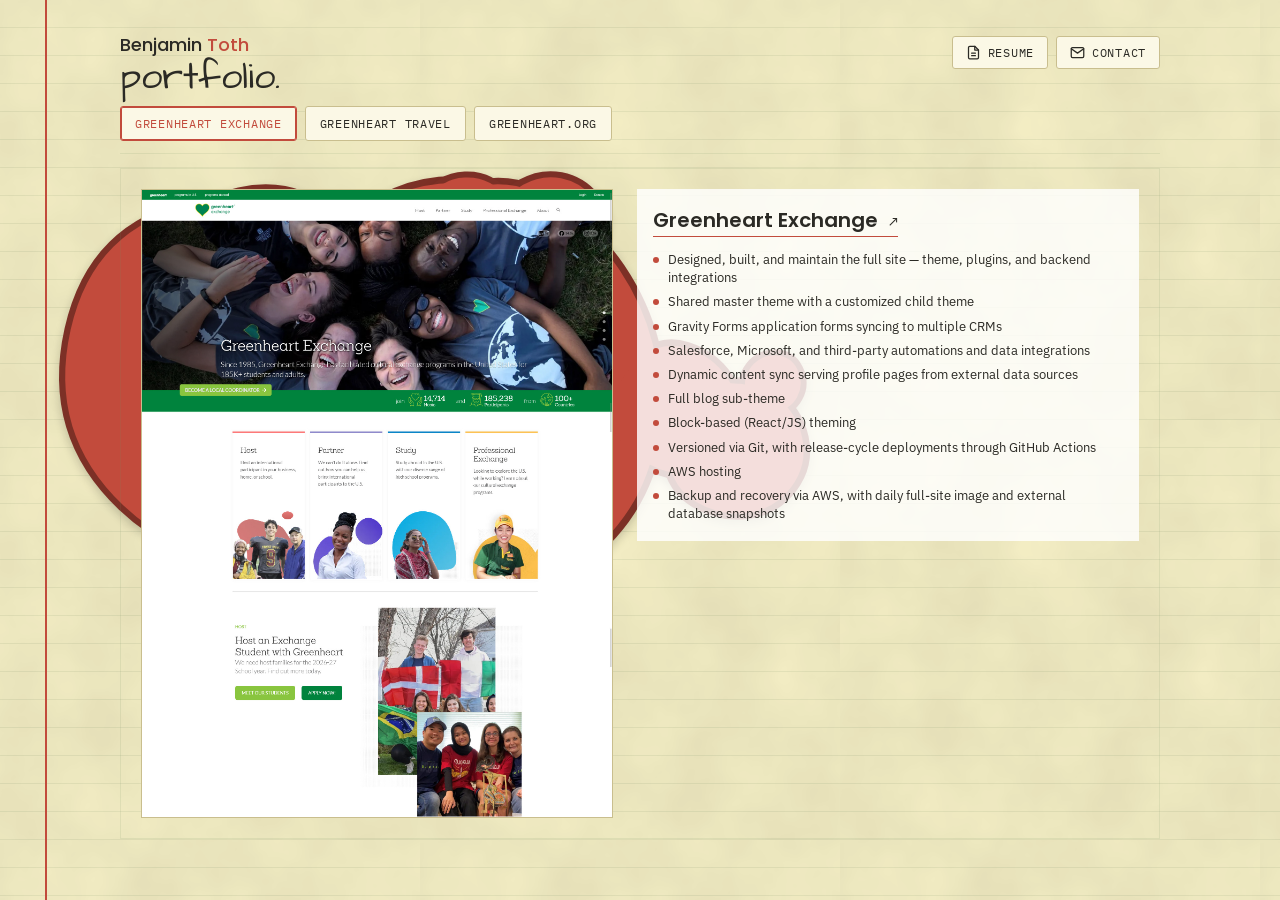
<file: index.html>
<!DOCTYPE html>
<html lang="en">
<head>
  <meta charset="UTF-8">
  <meta name="viewport" content="width=device-width, initial-scale=1.0">
  <title>Benjamin Toth — Portfolio</title>
  <link rel="icon" type="image/svg+xml" href="favicon.svg">
  <link rel="preconnect" href="https://fonts.googleapis.com">
  <link rel="stylesheet" href="https://fonts.googleapis.com/css2?family=Architects+Daughter&family=IBM+Plex+Mono:wght@400;500;600&family=IBM+Plex+Sans:wght@400;500;600;700&family=Poppins:wght@500;600&display=swap">
  <link rel="stylesheet" href="css/background.css">
  <link rel="stylesheet" href="css/work.css">
  <link rel="stylesheet" href="css/resume.css">
  <link rel="stylesheet" href="css/contact.css">
  <script src="https://challenges.cloudflare.com/turnstile/v0/api.js" async defer></script>
</head>
<body>
  <canvas id="canvas"></canvas>
  <div class="margin-rule" aria-hidden="true"></div>

  <div class="wrap">
    <header class="top">
      <div>
        <div class="byline"><span class="first">Benjamin</span> <span class="last">Toth</span></div>
        <div class="wordmark">portfolio.</div>
        <div class="work-tabs" id="work-tabs" role="tablist" aria-label="Select a project"></div>
      </div>
      <div class="header-actions">
        <button class="resume-btn" id="resume-btn" type="button" aria-haspopup="dialog">
          <svg viewBox="0 0 24 24" fill="none" stroke="currentColor" stroke-width="2" stroke-linecap="round" stroke-linejoin="round" aria-hidden="true">
            <path d="M14 2H6a2 2 0 0 0-2 2v16a2 2 0 0 0 2 2h12a2 2 0 0 0 2-2V8z"/>
            <polyline points="14 2 14 8 20 8"/>
            <line x1="9" y1="13" x2="15" y2="13"/>
            <line x1="9" y1="17" x2="15" y2="17"/>
          </svg>
          <span>Resume</span>
        </button>
        <button class="contact-btn" id="contact-btn" type="button" aria-haspopup="dialog">
          <svg viewBox="0 0 24 24" fill="none" stroke="currentColor" stroke-width="2" stroke-linecap="round" stroke-linejoin="round" aria-hidden="true">
            <rect x="2" y="4" width="20" height="16" rx="2"/>
            <path d="m22 6-10 7L2 6"/>
          </svg>
          <span>Contact</span>
        </button>
      </div>
    </header>

    <div class="work-panel" id="work-panel">
      <div class="work-image">
        <a id="work-image-link" target="_blank" rel="noopener">
          <img alt="">
        </a>
        <span class="corner tl" aria-hidden="true"></span>
        <span class="corner tr" aria-hidden="true"></span>
        <span class="corner bl" aria-hidden="true"></span>
        <span class="corner br" aria-hidden="true"></span>
      </div>
      <div class="work-details">
        <a class="work-link" id="work-link" href="#" target="_blank" rel="noopener"></a>
        <ul class="work-highlights" id="work-highlights"></ul>
      </div>
    </div>
  </div>

  <div class="modal-overlay" id="resume-modal" hidden>
    <div class="modal" role="dialog" aria-modal="true" aria-labelledby="resume-modal-title">
      <div class="modal-header">
        <h2 id="resume-modal-title">Resume</h2>
        <button class="modal-x" id="resume-close-x" type="button" aria-label="Close">✕</button>
      </div>
      <div class="modal-body">
        <iframe id="resume-frame" title="Benjamin Toth — Resume"></iframe>
      </div>
      <div class="modal-footer">
        <button class="modal-close-btn" id="resume-close-btn" type="button">Close</button>
        <a class="modal-download" id="resume-download" href="#">Download ↓</a>
      </div>
    </div>
  </div>

  <div class="modal-overlay" id="contact-modal" hidden>
    <div class="modal" role="dialog" aria-modal="true" aria-labelledby="contact-modal-title">
      <div class="modal-header">
        <h2 id="contact-modal-title">Contact</h2>
        <button class="modal-x" id="contact-close-x" type="button" aria-label="Close">✕</button>
      </div>
      <div class="modal-body">
        <form class="contact-form" id="contact-form" action="https://formspree.io/f/xnpnqlkp" method="POST">
          <label class="contact-field">
            <span class="label-text">Your email</span>
            <input type="email" name="email" required>
          </label>
          <label class="contact-field">
            <span class="label-text">What can I help you with?</span>
            <textarea name="message" required></textarea>
          </label>
          <div class="cf-turnstile" data-sitekey="0x4AAAAAAE6yRIklu6xkH_JL"></div>
          <button class="contact-submit" id="contact-submit" type="submit">Send</button>
          <p class="contact-status" id="contact-status" role="status" aria-live="polite"></p>
        </form>
      </div>
      <div class="modal-footer">
        <button class="modal-close-btn" id="contact-close-btn" type="button">Close</button>
      </div>
    </div>
  </div>

  <script src="js/background.js"></script>
  <script src="js/work.js"></script>
  <script src="js/resume.js"></script>
  <script src="js/contact.js"></script>
</body>
</html>
</file>
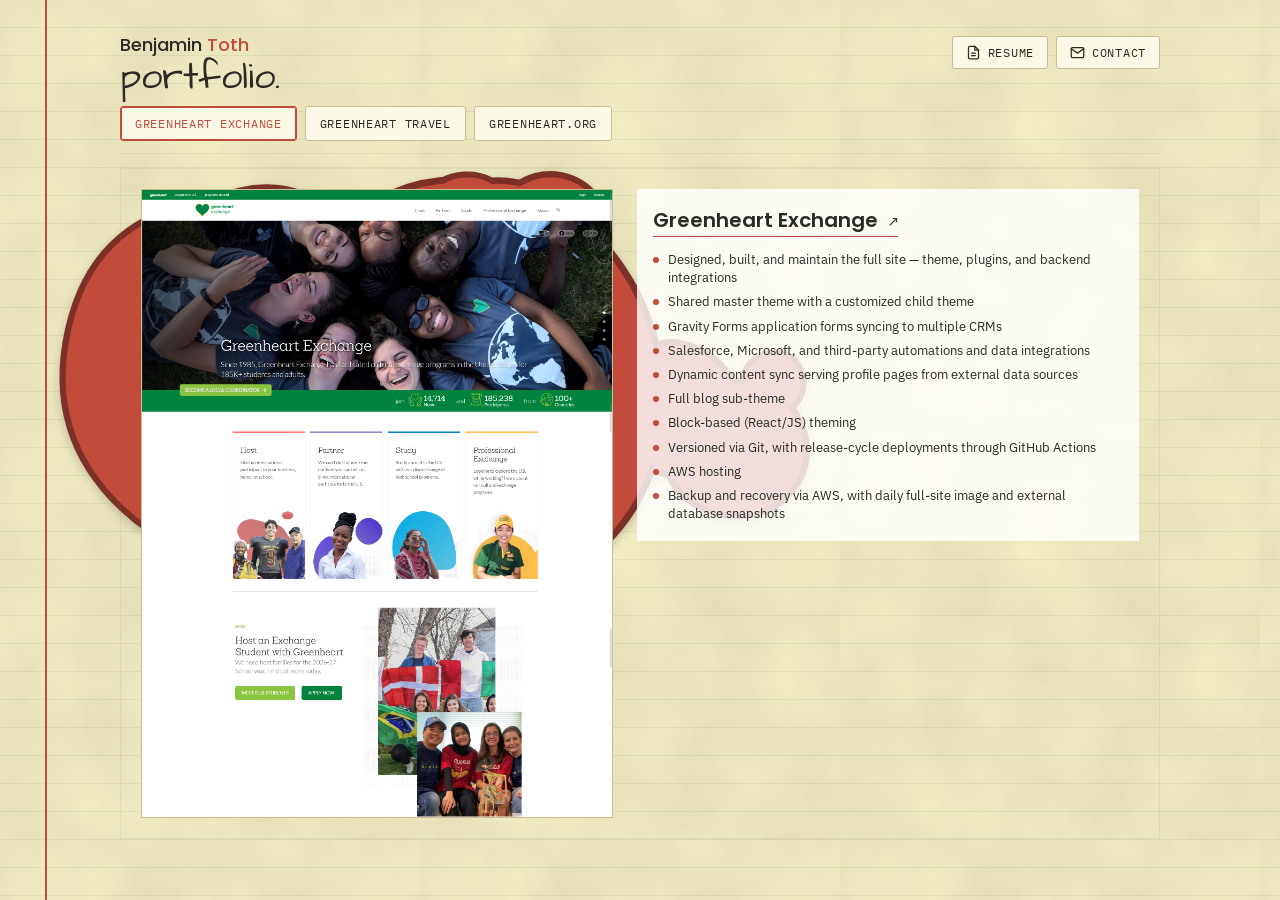
<file: resume/index.html>
<!DOCTYPE html>
<html lang="en">
<head>
  <meta charset="UTF-8">
  <meta name="viewport" content="width=device-width, initial-scale=1.0">
  <title>Benjamin Toth — Portfolio</title>
  <link rel="icon" type="image/svg+xml" href="../favicon.svg">
  <link rel="preconnect" href="https://fonts.googleapis.com">
  <link rel="stylesheet" href="https://fonts.googleapis.com/css2?family=Architects+Daughter&family=IBM+Plex+Mono:wght@400;500;600&family=IBM+Plex+Sans:wght@400;500;600;700&family=Poppins:wght@500;600&display=swap">
  <link rel="stylesheet" href="../css/background.css">
  <link rel="stylesheet" href="../css/work.css">
  <link rel="stylesheet" href="../css/resume.css">
  <link rel="stylesheet" href="../css/contact.css">
  <script src="https://challenges.cloudflare.com/turnstile/v0/api.js" async defer></script>
</head>
<body>
  <canvas id="canvas"></canvas>
  <div class="margin-rule" aria-hidden="true"></div>

  <div class="wrap">
    <header class="top">
      <div>
        <div class="byline"><span class="first">Benjamin</span> <span class="last">Toth</span></div>
        <div class="wordmark"><a href="../" style="color:inherit;text-decoration:none;">portfolio.</a></div>
        <div class="work-tabs" id="work-tabs" role="tablist" aria-label="Select a project"></div>
      </div>
      <div class="header-actions">
        <button class="resume-btn" id="resume-btn" type="button" aria-haspopup="dialog">
          <svg viewBox="0 0 24 24" fill="none" stroke="currentColor" stroke-width="2" stroke-linecap="round" stroke-linejoin="round" aria-hidden="true">
            <path d="M14 2H6a2 2 0 0 0-2 2v16a2 2 0 0 0 2 2h12a2 2 0 0 0 2-2V8z"/>
            <polyline points="14 2 14 8 20 8"/>
            <line x1="9" y1="13" x2="15" y2="13"/>
            <line x1="9" y1="17" x2="15" y2="17"/>
          </svg>
          <span>Resume</span>
        </button>
        <button class="contact-btn" id="contact-btn" type="button" aria-haspopup="dialog">
          <svg viewBox="0 0 24 24" fill="none" stroke="currentColor" stroke-width="2" stroke-linecap="round" stroke-linejoin="round" aria-hidden="true">
            <rect x="2" y="4" width="20" height="16" rx="2"/>
            <path d="m22 6-10 7L2 6"/>
          </svg>
          <span>Contact</span>
        </button>
      </div>
    </header>

    <div class="work-panel" id="work-panel">
      <div class="work-image">
        <a id="work-image-link" target="_blank" rel="noopener">
          <img alt="">
        </a>
        <span class="corner tl" aria-hidden="true"></span>
        <span class="corner tr" aria-hidden="true"></span>
        <span class="corner bl" aria-hidden="true"></span>
        <span class="corner br" aria-hidden="true"></span>
      </div>
      <div class="work-details">
        <a class="work-link" id="work-link" href="#" target="_blank" rel="noopener"></a>
        <ul class="work-highlights" id="work-highlights"></ul>
      </div>
    </div>
  </div>

  <div class="modal-overlay" id="resume-modal" hidden>
    <div class="modal" role="dialog" aria-modal="true" aria-labelledby="resume-modal-title">
      <div class="modal-header">
        <h2 id="resume-modal-title">Resume</h2>
        <button class="modal-x" id="resume-close-x" type="button" aria-label="Close">✕</button>
      </div>
      <div class="modal-body">
        <iframe id="resume-frame" title="Benjamin Toth — Resume"></iframe>
      </div>
      <div class="modal-footer">
        <button class="modal-close-btn" id="resume-close-btn" type="button">Close</button>
        <a class="modal-download" id="resume-download" href="#">Download ↓</a>
      </div>
    </div>
  </div>

  <div class="modal-overlay" id="contact-modal" hidden>
    <div class="modal" role="dialog" aria-modal="true" aria-labelledby="contact-modal-title">
      <div class="modal-header">
        <h2 id="contact-modal-title">Contact</h2>
        <button class="modal-x" id="contact-close-x" type="button" aria-label="Close">✕</button>
      </div>
      <div class="modal-body">
        <form class="contact-form" id="contact-form" action="https://formspree.io/f/xnpnqlkp" method="POST">
          <label class="contact-field">
            <span class="label-text">Your email</span>
            <input type="email" name="email" required>
          </label>
          <label class="contact-field">
            <span class="label-text">What can I help you with?</span>
            <textarea name="message" required></textarea>
          </label>
          <div class="cf-turnstile" data-sitekey="0x4AAAAAAE6yRIklu6xkH_JL"></div>
          <button class="contact-submit" id="contact-submit" type="submit">Send</button>
          <p class="contact-status" id="contact-status" role="status" aria-live="polite"></p>
        </form>
      </div>
      <div class="modal-footer">
        <button class="modal-close-btn" id="contact-close-btn" type="button">Close</button>
      </div>
    </div>
  </div>

  <script src="../js/background.js"></script>
  <script src="../js/work.js"></script>
  <script src="../js/resume.js"></script>
  <script src="../js/contact.js"></script>
</body>
</html>
</file>
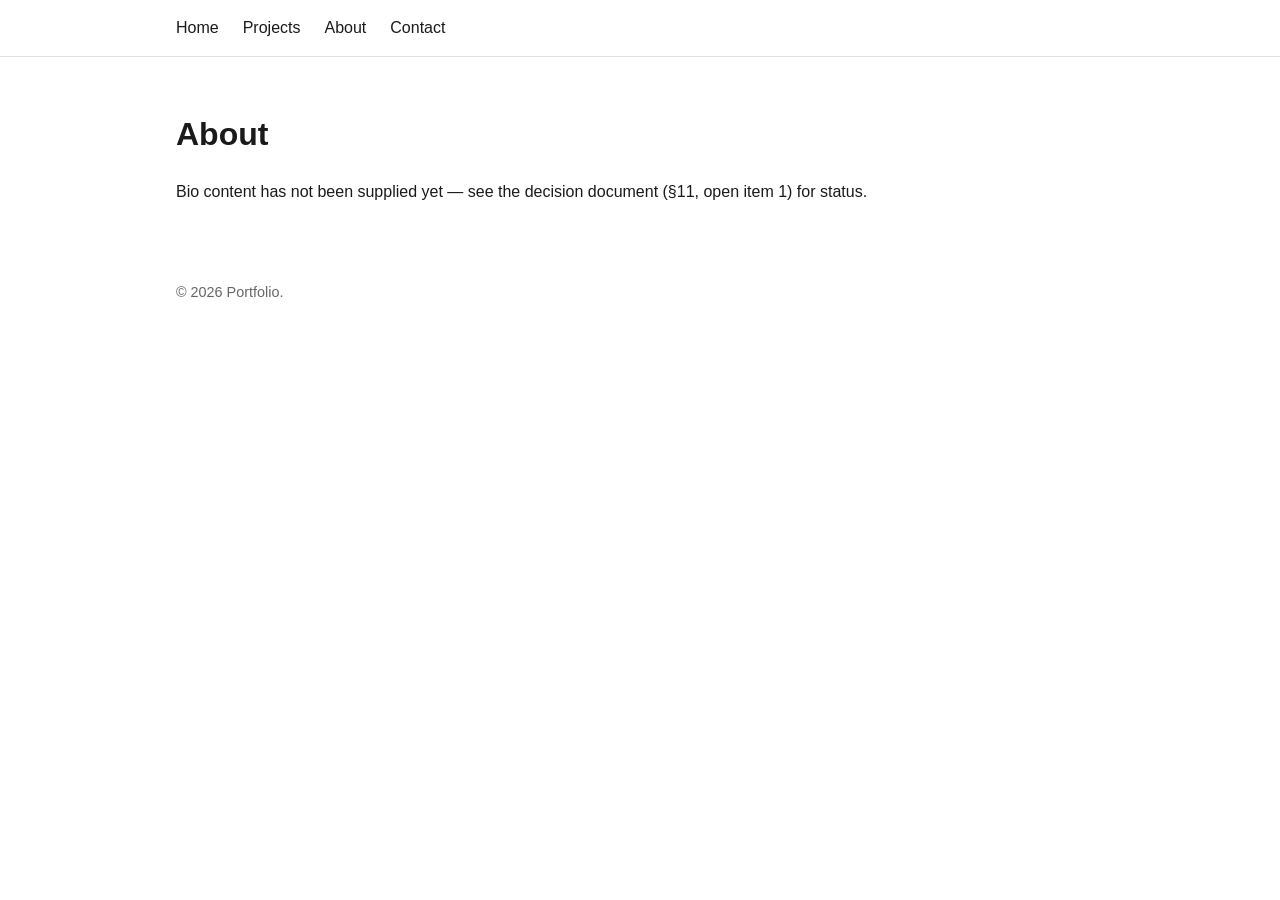
<file: about.html>
<!DOCTYPE html>
<html lang="en">
<head>
  <meta charset="UTF-8">
  <meta name="viewport" content="width=device-width, initial-scale=1.0">
  <title>About — Portfolio</title>
  <link rel="stylesheet" href="css/style.css">
</head>
<body>
  <header class="site-header">
    <nav>
      <a href="index.html">Home</a>
      <a href="projects.html">Projects</a>
      <a href="about.html">About</a>
      <a href="contact.html">Contact</a>
    </nav>
  </header>

  <main>
    <h1>About</h1>
    <p>Bio content has not been supplied yet — see the decision document
      (§11, open item 1) for status.</p>
  </main>

  <footer class="site-footer">
    <p>&copy; 2026 Portfolio.</p>
  </footer>

  <script src="js/main.js"></script>
</body>
</html>
</file>
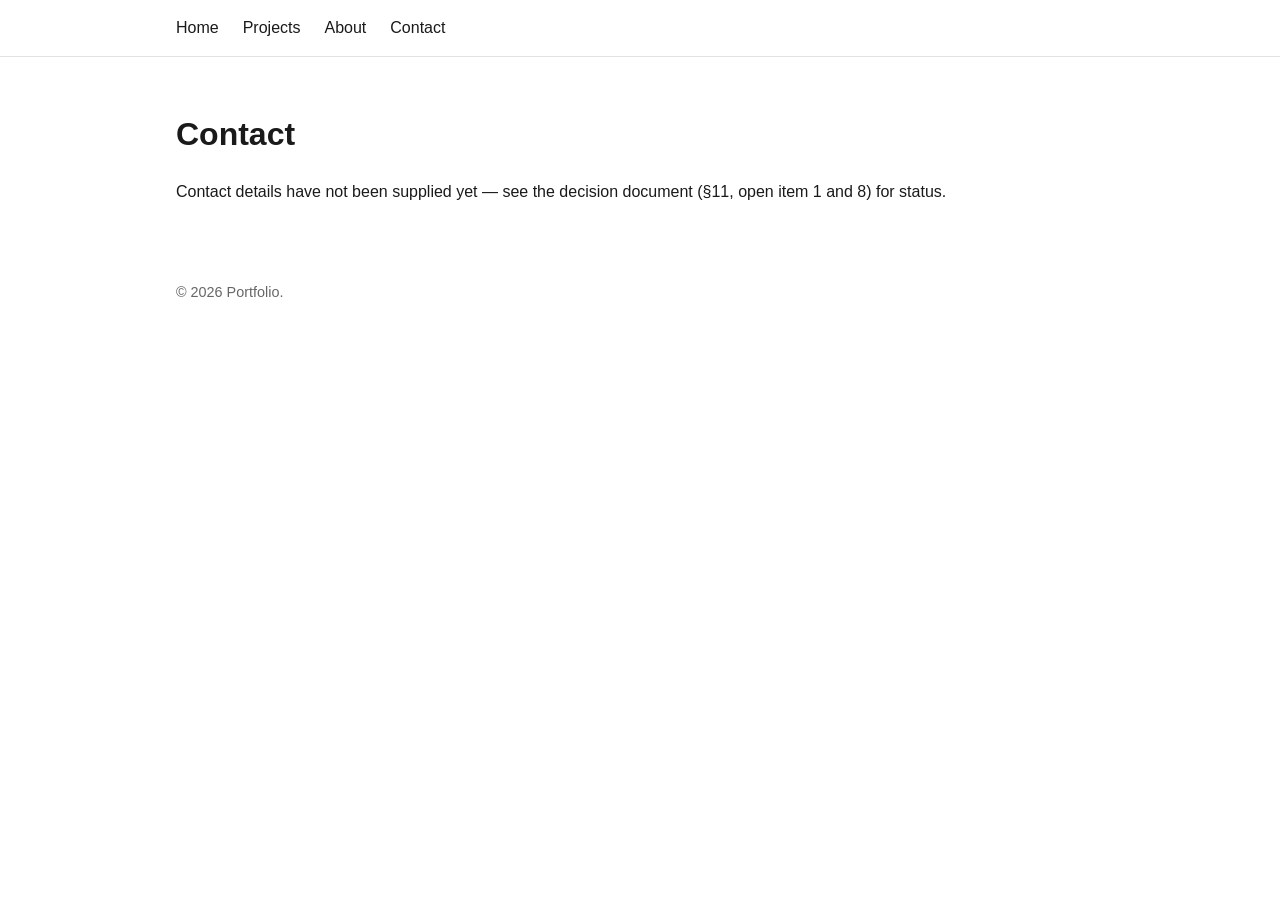
<file: contact.html>
<!DOCTYPE html>
<html lang="en">
<head>
  <meta charset="UTF-8">
  <meta name="viewport" content="width=device-width, initial-scale=1.0">
  <title>Contact — Portfolio</title>
  <link rel="stylesheet" href="css/style.css">
</head>
<body>
  <header class="site-header">
    <nav>
      <a href="index.html">Home</a>
      <a href="projects.html">Projects</a>
      <a href="about.html">About</a>
      <a href="contact.html">Contact</a>
    </nav>
  </header>

  <main>
    <h1>Contact</h1>
    <p>Contact details have not been supplied yet — see the decision document
      (§11, open item 1 and 8) for status.</p>
  </main>

  <footer class="site-footer">
    <p>&copy; 2026 Portfolio.</p>
  </footer>

  <script src="js/main.js"></script>
</body>
</html>
</file>
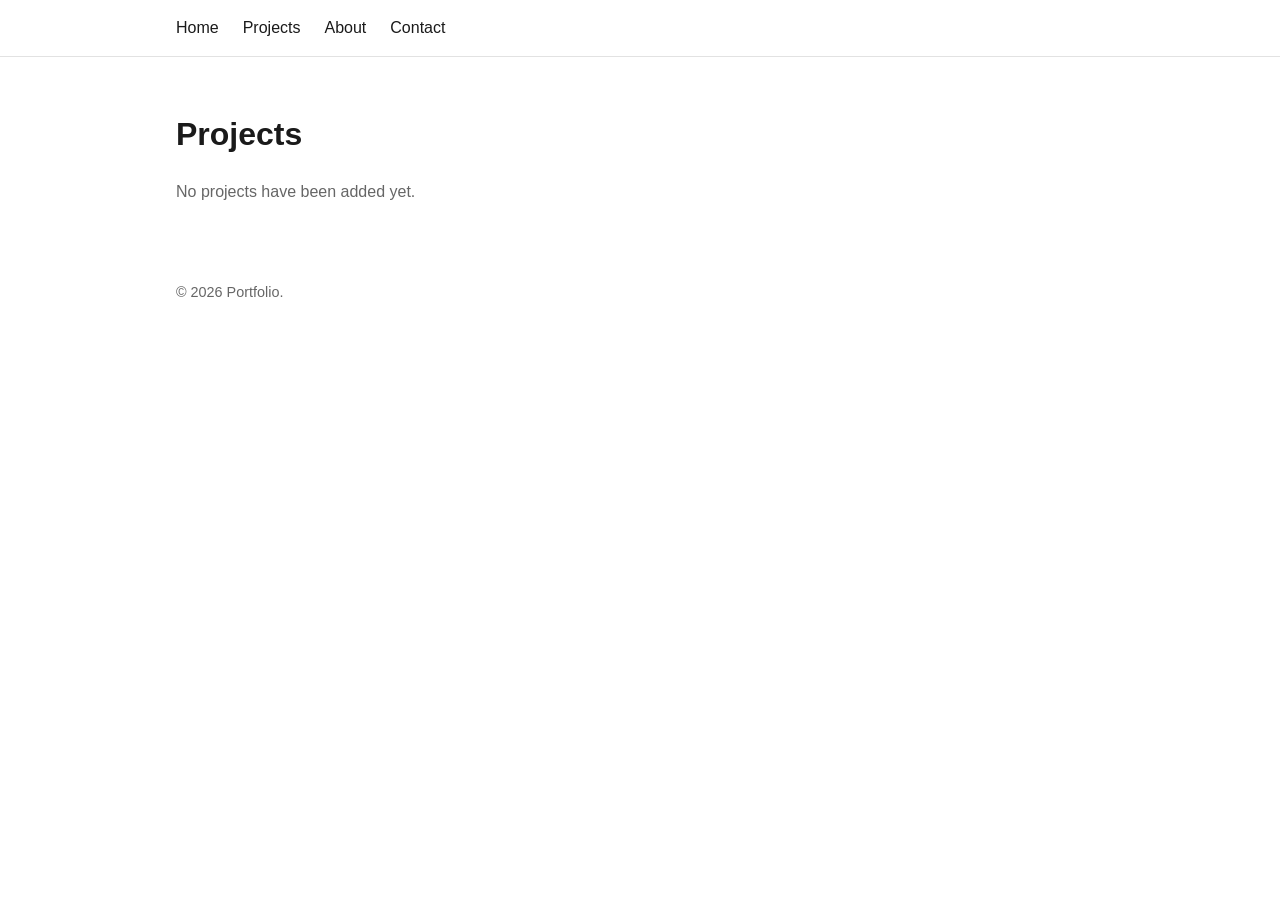
<file: projects.html>
<!DOCTYPE html>
<html lang="en">
<head>
  <meta charset="UTF-8">
  <meta name="viewport" content="width=device-width, initial-scale=1.0">
  <title>Projects — Portfolio</title>
  <link rel="stylesheet" href="css/style.css">
</head>
<body>
  <header class="site-header">
    <nav>
      <a href="index.html">Home</a>
      <a href="projects.html">Projects</a>
      <a href="about.html">About</a>
      <a href="contact.html">Contact</a>
    </nav>
  </header>

  <main>
    <h1>Projects</h1>
    <p id="projects-empty" hidden>No projects have been added yet.</p>
    <ul id="projects-list"></ul>
  </main>

  <footer class="site-footer">
    <p>&copy; 2026 Portfolio.</p>
  </footer>

  <script src="js/main.js"></script>
</body>
</html>
</file>
<file: css/background.css>
/* Background + blob layer — design-preview only (see design-preview.html).
   Not yet wired into the accepted pages (index.html etc). */

:root{
  --paper: #F5EFC5;
  --surface: #FBF8E6;
  --rule: rgba(120, 145, 105, 0.13);
  --rule-major: rgba(120, 145, 105, 0.13);
  --margin: #C24B3C;
  --margin-opacity: 1;
  --ink: #2B2A25;
  --ink-soft: #6B6A5E;
  --accent: #C24B3C;
  --chip-border: #C9BE8E;
  --focus: #2E86AB;

  --terrain: #2E86AB;
  --ledger: #C24B3C;
  --nimbus: #6E4E8C;
  --notes: #3E7C59;

  /* Single source of truth for "whatever color the blob identity currently
     is" — the byline's last name, the work tabs, and the bullet dots/link
     all read this. background.js overwrites it live, every animation frame,
     with the canvas's own interpolated fill color, so everything stays in
     sync through the transition, not just at rest. This value is only the
     initial fallback before that first frame runs. */
  --identity: var(--terrain);

  --grid-image:
    repeating-linear-gradient(to bottom, transparent 0 27px, var(--rule) 27px 28px);
  --texture-image: url("data:image/svg+xml,%3Csvg xmlns='http://www.w3.org/2000/svg' width='420' height='420'%3E%3Cfilter id='n'%3E%3CfeTurbulence type='fractalNoise' baseFrequency='0.012' numOctaves='4' stitchTiles='stitch' result='t'/%3E%3CfeColorMatrix in='t' type='matrix' values='0 0 0 0 0 0 0 0 0 0 0 0 0 0 0 0 0 0 0.08 0'/%3E%3C/filter%3E%3Crect width='100%25' height='100%25' filter='url(%23n)'/%3E%3C/svg%3E");

  --font-display: 'Architects Daughter', cursive;
  --font-mono: 'IBM Plex Mono', ui-monospace, 'SFMono-Regular', Menlo, monospace;
  --font-body: 'IBM Plex Sans', system-ui, sans-serif;
  --font-name: 'Poppins', Helvetica, Arial, sans-serif;
}

@media (prefers-color-scheme: dark){
  :root:not([data-theme="light"]){
    --paper: #F4F8FB;
    --surface: #FFFFFF;
    --rule: rgba(46, 109, 164, 0.05);
    --rule-major: rgba(46, 109, 164, 0.09);
    --margin-opacity: 0;
    --ink: #1C2B3A;
    --ink-soft: #5A7086;
    --accent: #C24B3C;
    --chip-border: rgba(46, 109, 164, 0.22);
    --focus: #2E6DA4;

    --terrain: #1F5C99;
    --ledger: #C24B3C;
    --nimbus: #6E4E8C;
    --notes: #2F7A55;

    --grid-image:
      repeating-linear-gradient(to right, var(--rule) 0 1px, transparent 1px 24px),
      repeating-linear-gradient(to bottom, var(--rule) 0 1px, transparent 1px 24px),
      repeating-linear-gradient(to right, var(--rule-major) 0 1px, transparent 1px 120px),
      repeating-linear-gradient(to bottom, var(--rule-major) 0 1px, transparent 1px 120px);
  }
}

:root[data-theme="dark"]{
  --paper: #F4F8FB;
  --surface: #FFFFFF;
  --rule: rgba(46, 109, 164, 0.05);
  --rule-major: rgba(46, 109, 164, 0.09);
  --margin-opacity: 0;
  --ink: #1C2B3A;
  --ink-soft: #5A7086;
  --accent: #C24B3C;
  --chip-border: rgba(46, 109, 164, 0.22);
  --focus: #2E6DA4;

  --terrain: #1F5C99;
  --ledger: #C24B3C;
  --nimbus: #6E4E8C;
  --notes: #2F7A55;

  --grid-image:
    repeating-linear-gradient(to right, var(--rule) 0 1px, transparent 1px 24px),
    repeating-linear-gradient(to bottom, var(--rule) 0 1px, transparent 1px 24px),
    repeating-linear-gradient(to right, var(--rule-major) 0 1px, transparent 1px 120px),
    repeating-linear-gradient(to bottom, var(--rule-major) 0 1px, transparent 1px 120px);
}

*{ box-sizing: border-box; }
html{ min-height: 100%; overflow: hidden; }
body{
  margin: 0;
  min-height: 100vh;
  position: relative;
  overflow: hidden;
  background-color: var(--paper);
  background-image: var(--texture-image), var(--grid-image);
  background-blend-mode: multiply, normal;
  color: var(--ink);
  font-family: var(--font-body);
  padding: clamp(16px, 3vw, 36px);
  display: flex;
  flex-direction: column;
  gap: 16px;
}

/* Desktop: overflow at the bottom is simply clipped, no scrollbar. Below
   ~576px the mobile stacked layout (see work.css) can genuinely run taller
   than the viewport, so scrolling comes back. */
@media (max-width: 576px){
  html, body{ overflow-y: auto; overflow-x: hidden; }
}

a{ color: inherit; }

.wrap{
  position: relative;
  z-index: 1;
  max-width: 1040px;
  margin: 0 auto;
  width: 100%;
  display: flex;
  flex-direction: column;
  gap: 14px;
}

header.top{
  display: flex;
  align-items: baseline;
  justify-content: space-between;
  flex-wrap: wrap;
  gap: 10px 24px;
  padding-bottom: 12px;
  border-bottom: 1.5px solid var(--rule-major);
}
@media (max-width: 576px){
  header.top{
    flex-direction: column-reverse;
    align-items: flex-start;
    gap: 14px;
  }
}

.byline{
  font-family: var(--font-name);
  font-weight: 500;
  font-size: clamp(15px, 1.7vw, 18px);
  line-height: 1;
  margin-bottom: 4px;
}
.byline .first{ color: var(--ink); }
.byline .last{ color: var(--identity); }

.wordmark{
  font-family: var(--font-display);
  font-size: clamp(28px, 4vw, 38px);
  line-height: 1;
  color: var(--ink);
}

/* Full-viewport ambient layer. Fixed + pointer-events:none so it never
   captures clicks and never affects document flow/height — content simply
   sits on top of it. */
#canvas{
  position: fixed;
  inset: 0;
  width: 100vw;
  height: 100vh;
  pointer-events: none;
  z-index: 0;
}

.margin-rule{
  position: fixed;
  top: 0; bottom: 0;
  left: clamp(22px, 3.5vw, 46px);
  width: 2px;
  background: var(--margin);
  opacity: var(--margin-opacity);
  pointer-events: none;
  z-index: 0;
}
</file>
<file: css/work.css>
/* Work tabs + panel — design-preview only, same page as background.css. */

.work-tabs{
  display: flex;
  flex-wrap: wrap;
  gap: 8px;
  margin-top: 10px;
}

.work-tab{
  font-family: var(--font-mono);
  font-size: 12px;
  letter-spacing: 0.06em;
  text-transform: uppercase;
  color: var(--ink);
  background: var(--surface);
  border: 1.5px solid var(--chip-border);
  border-radius: 3px;
  padding: 9px 14px;
  cursor: pointer;
  transition: border-color 150ms ease, transform 150ms ease;
}
.work-tab:hover{ transform: translateY(-1px); }
.work-tab:focus-visible{ outline: 2.5px solid var(--focus); outline-offset: 2px; }
.work-tab[aria-pressed="true"]{
  border-color: var(--identity);
  box-shadow: inset 0 0 0 1px var(--identity);
  color: var(--identity);
}
@media (max-width: 576px){
  /* At 12px, labels like "Greenheart Exchange" force these to wrap onto a
     second line inside the button — looks broken at narrow widths. Smaller
     text + tighter padding keeps each tab on one line. */
  .work-tab{
    flex: 1;
    font-size: 10px;
    padding: 7px 10px;
  }
}

.work-panel{
  position: relative;
  z-index: 1;
  display: flex;
  align-items: flex-start;
  gap: 24px;
  border: 1.5px solid var(--rule-major);
  background: transparent;
  padding: 20px;
}
.work-panel.reversed{ flex-direction: row-reverse; }
.work-panel .work-image{ flex: 1 1 0; min-width: 0; }
.work-panel .work-details{ flex: 1 1 0; min-width: 0; }
@media (max-width: 576px){
  .work-panel{ flex-direction: column !important; }
}

/* Tab switch: both boxes stay fully visible and swap content in place; the
   FLIP slide (transform) runs whenever JS clears the instant-snap it
   applies right after the layout change — see work.js's flip(). */
.work-image,
.work-details{
  transition: transform 460ms cubic-bezier(0.22, 1, 0.36, 1);
}
@media (prefers-reduced-motion: reduce){
  .work-image,
  .work-details{ transition: none; }
}

.work-image{
  position: relative;
  aspect-ratio: 3 / 4;
  border: 1.5px solid var(--chip-border);
  overflow: hidden;
}
.work-image a{
  position: absolute;
  inset: 0;
  display: block;
}
.work-image a:focus-visible{ outline: 2.5px solid var(--focus); outline-offset: -3px; }
.work-image img{
  width: 100%;
  height: 100%;
  object-fit: cover;
  object-position: top center;
  display: block;
}
.work-image .corner{
  position: absolute;
  width: 10px;
  height: 10px;
  border: 1.5px solid var(--surface);
  opacity: 0.85;
  z-index: 1;
}
.work-image .corner.tl{ top: -1.5px; left: -1.5px; border-right: none; border-bottom: none; }
.work-image .corner.tr{ top: -1.5px; right: -1.5px; border-left: none; border-bottom: none; }
.work-image .corner.bl{ bottom: -1.5px; left: -1.5px; border-right: none; border-top: none; }
.work-image .corner.br{ bottom: -1.5px; right: -1.5px; border-left: none; border-top: none; }

.work-details{
  display: flex;
  flex-direction: column;
  gap: 12px;
  min-width: 0;
  background: rgba(255, 255, 255, 0.82);
  padding: 16px;
}

.work-link{
  align-self: flex-start;
  font-family: var(--font-name);
  font-weight: 600;
  font-size: clamp(17px, 2vw, 20px);
  color: var(--ink);
  text-decoration: none;
  border-bottom: 1.5px solid var(--identity);
  padding-bottom: 1px;
}
.work-link:hover,
.work-link:focus-visible{ color: var(--identity); }
.work-link:focus-visible{ outline: 2.5px solid var(--focus); outline-offset: 3px; }
.work-link .arrow{ font-family: var(--font-mono); font-weight: 400; font-size: 0.75em; margin-left: 2px; }

.work-highlights{
  list-style: none;
  margin: 0;
  padding: 2px 4px 2px 0;
  display: flex;
  flex-direction: column;
  gap: 6px;
  font-family: var(--font-body);
  font-size: 13px;
  line-height: 1.4;
  color: var(--ink);
  /* Real bullet count varies a lot per site (7-10). The page itself never
     scrolls on desktop (see background.css), so an unusually long list
     scrolls in its own box instead of overflowing past the viewport. */
  max-height: min(44vh, 380px);
  overflow-y: auto;
}
.work-highlights li{
  display: flex;
  gap: 9px;
  align-items: baseline;
}
.work-highlights li::before{
  content: "";
  flex: none;
  width: 6px;
  height: 6px;
  border-radius: 50%;
  background: var(--identity);
  transform: translateY(-1px);
}
</file>
<file: css/resume.css>
/* Header action buttons (Resume, Contact) + shared modal chrome — same page
   as background.css. Modal styling here is generic (header/body/footer);
   contact-form-specific field styles live in contact.css. */

.header-actions{
  align-self: flex-start;
  display: flex;
  gap: 8px;
}
@media (max-width: 576px){
  /* header.top switches to flex-direction: column-reverse below 576px (see
     background.css) — its cross-axis becomes horizontal, so this pins the
     button row to the right instead of flush left with everything below
     it. This has to live here, after the unconditional rule above, to win
     the cascade tie: same specificity, and resume.css's <link> loads after
     background.css's in the page head. */
  .header-actions{
    align-self: flex-end;
  }
}

.resume-btn,
.contact-btn{
  display: inline-flex;
  align-items: center;
  gap: 7px;
  font-family: var(--font-mono);
  font-size: 12px;
  letter-spacing: 0.06em;
  text-transform: uppercase;
  color: var(--ink);
  background: var(--surface);
  border: 1.5px solid var(--chip-border);
  border-radius: 3px;
  padding: 8px 13px;
  cursor: pointer;
  transition: border-color 150ms ease, transform 150ms ease;
}
.resume-btn:hover,
.contact-btn:hover{ transform: translateY(-1px); border-color: var(--identity); }
.resume-btn:focus-visible,
.contact-btn:focus-visible{ outline: 2.5px solid var(--focus); outline-offset: 2px; }
.resume-btn svg,
.contact-btn svg{ width: 15px; height: 15px; flex: none; }

.modal-overlay{
  position: fixed;
  inset: 0;
  z-index: 10;
  background: rgba(20, 18, 15, 0.45);
  display: flex;
  align-items: center;
  justify-content: center;
  padding: 24px;
}
.modal-overlay[hidden]{ display: none; }

.modal{
  width: min(92vw, 680px);
  max-height: min(88vh, 840px);
  display: flex;
  flex-direction: column;
  background: var(--surface);
  border: 1.5px solid var(--rule-major);
  box-shadow: 0 12px 32px rgba(0,0,0,0.28);
}

.modal-header{
  display: flex;
  align-items: center;
  justify-content: space-between;
  gap: 16px;
  padding: 14px 18px;
  border-bottom: 1.5px solid var(--rule-major);
}
.modal-header h2{
  font-family: var(--font-display);
  font-size: 22px;
  font-weight: normal;
  margin: 0;
  color: var(--ink);
}
.modal-x{
  font-family: var(--font-mono);
  font-size: 18px;
  line-height: 1;
  color: var(--ink-soft);
  background: none;
  border: none;
  cursor: pointer;
  padding: 4px;
}
.modal-x:hover{ color: var(--ink); }
.modal-x:focus-visible{ outline: 2.5px solid var(--focus); outline-offset: 2px; }

.modal-body{
  flex: 1 1 auto;
  min-height: 0;
  overflow-y: auto;
}
/* The PDF iframe needs a neutral backdrop behind it; the contact form (see
   contact.css) sits directly on the modal's own surface instead. */
#resume-modal .modal-body{ background: #e9e9e9; }
.modal-body iframe{
  display: block;
  width: 100%;
  height: min(70vh, 640px);
  border: none;
}

.modal-footer{
  display: flex;
  align-items: center;
  justify-content: flex-end;
  gap: 10px;
  padding: 14px 18px;
  border-top: 1.5px solid var(--rule-major);
}

.modal-download,
.modal-close-btn{
  font-family: var(--font-mono);
  font-size: 12px;
  letter-spacing: 0.06em;
  text-transform: uppercase;
  padding: 9px 16px;
  border-radius: 3px;
  cursor: pointer;
  text-decoration: none;
}
.modal-download{
  color: #fff;
  background: var(--identity);
  border: 1.5px solid var(--identity);
}
.modal-download:hover{ opacity: 0.9; }
.modal-download:focus-visible,
.modal-close-btn:focus-visible{ outline: 2.5px solid var(--focus); outline-offset: 2px; }
.modal-close-btn{
  color: var(--ink);
  background: var(--surface);
  border: 1.5px solid var(--chip-border);
}
.modal-close-btn:hover{ border-color: var(--ink-soft); }

@media (max-width: 576px){
  .modal{ max-height: 92vh; }
  .modal-body iframe{ height: min(60vh, 520px); }
}
</file>
<file: css/contact.css>
/* Contact form fields — sits inside the shared modal chrome (resume.css). */

.contact-form{
  display: flex;
  flex-direction: column;
  gap: 16px;
  padding: 20px;
}

.contact-field{
  display: flex;
  flex-direction: column;
  gap: 6px;
}

.contact-field .label-text{
  font-family: var(--font-mono);
  font-size: 11px;
  letter-spacing: 0.08em;
  text-transform: uppercase;
  color: var(--ink-soft);
}

.contact-field input,
.contact-field textarea{
  font-family: var(--font-body);
  font-size: 14.5px;
  color: var(--ink);
  background: var(--paper);
  border: 1.5px solid var(--chip-border);
  border-radius: 3px;
  padding: 10px 12px;
}
.contact-field input:focus-visible,
.contact-field textarea:focus-visible{
  outline: 2.5px solid var(--focus);
  outline-offset: 1px;
  border-color: var(--identity);
}

.contact-field textarea{
  resize: vertical;
  min-height: 110px;
  line-height: 1.5;
}

.contact-submit{
  align-self: flex-start;
  font-family: var(--font-mono);
  font-size: 12px;
  letter-spacing: 0.06em;
  text-transform: uppercase;
  padding: 10px 20px;
  border-radius: 3px;
  cursor: pointer;
  color: #fff;
  background: var(--identity);
  border: 1.5px solid var(--identity);
}
.contact-submit:hover{ opacity: 0.9; }
.contact-submit:focus-visible{ outline: 2.5px solid var(--focus); outline-offset: 2px; }
.contact-submit:disabled{ opacity: 0.6; cursor: default; }

.contact-status{
  font-family: var(--font-mono);
  font-size: 12.5px;
  letter-spacing: 0.02em;
}
.contact-status[data-state="success"]{ color: #2F7A55; }
.contact-status[data-state="error"]{ color: #C24B3C; }
</file>
<file: css/style.css>
/* Portfolio — shared stylesheet (all pages link this one file) */

:root {
  --color-bg: #ffffff;
  --color-text: #1a1a1a;
  --color-accent: #2a5adf;
  --color-border: #e2e2e2;
  --max-width: 960px;
}

* {
  box-sizing: border-box;
}

body {
  margin: 0;
  font-family: -apple-system, BlinkMacSystemFont, "Segoe UI", Helvetica, Arial, sans-serif;
  color: var(--color-text);
  background: var(--color-bg);
  line-height: 1.5;
}

header.site-header {
  border-bottom: 1px solid var(--color-border);
}

header.site-header nav {
  max-width: var(--max-width);
  margin: 0 auto;
  padding: 1rem;
  display: flex;
  gap: 1.5rem;
  align-items: center;
}

header.site-header nav a {
  color: var(--color-text);
  text-decoration: none;
  font-weight: 500;
}

header.site-header nav a:hover,
header.site-header nav a:focus {
  color: var(--color-accent);
  text-decoration: underline;
}

main {
  max-width: var(--max-width);
  margin: 0 auto;
  padding: 2rem 1rem;
}

footer.site-footer {
  max-width: var(--max-width);
  margin: 0 auto;
  padding: 1rem;
  color: #666;
  font-size: 0.9rem;
}

.hello {
  font-size: 2rem;
  margin: 0 0 1rem;
}

#projects-list {
  list-style: none;
  margin: 0;
  padding: 0;
}

#projects-list li {
  border: 1px solid var(--color-border);
  border-radius: 6px;
  padding: 1rem;
  margin-bottom: 1rem;
}

#projects-empty {
  color: #666;
}
</file>
